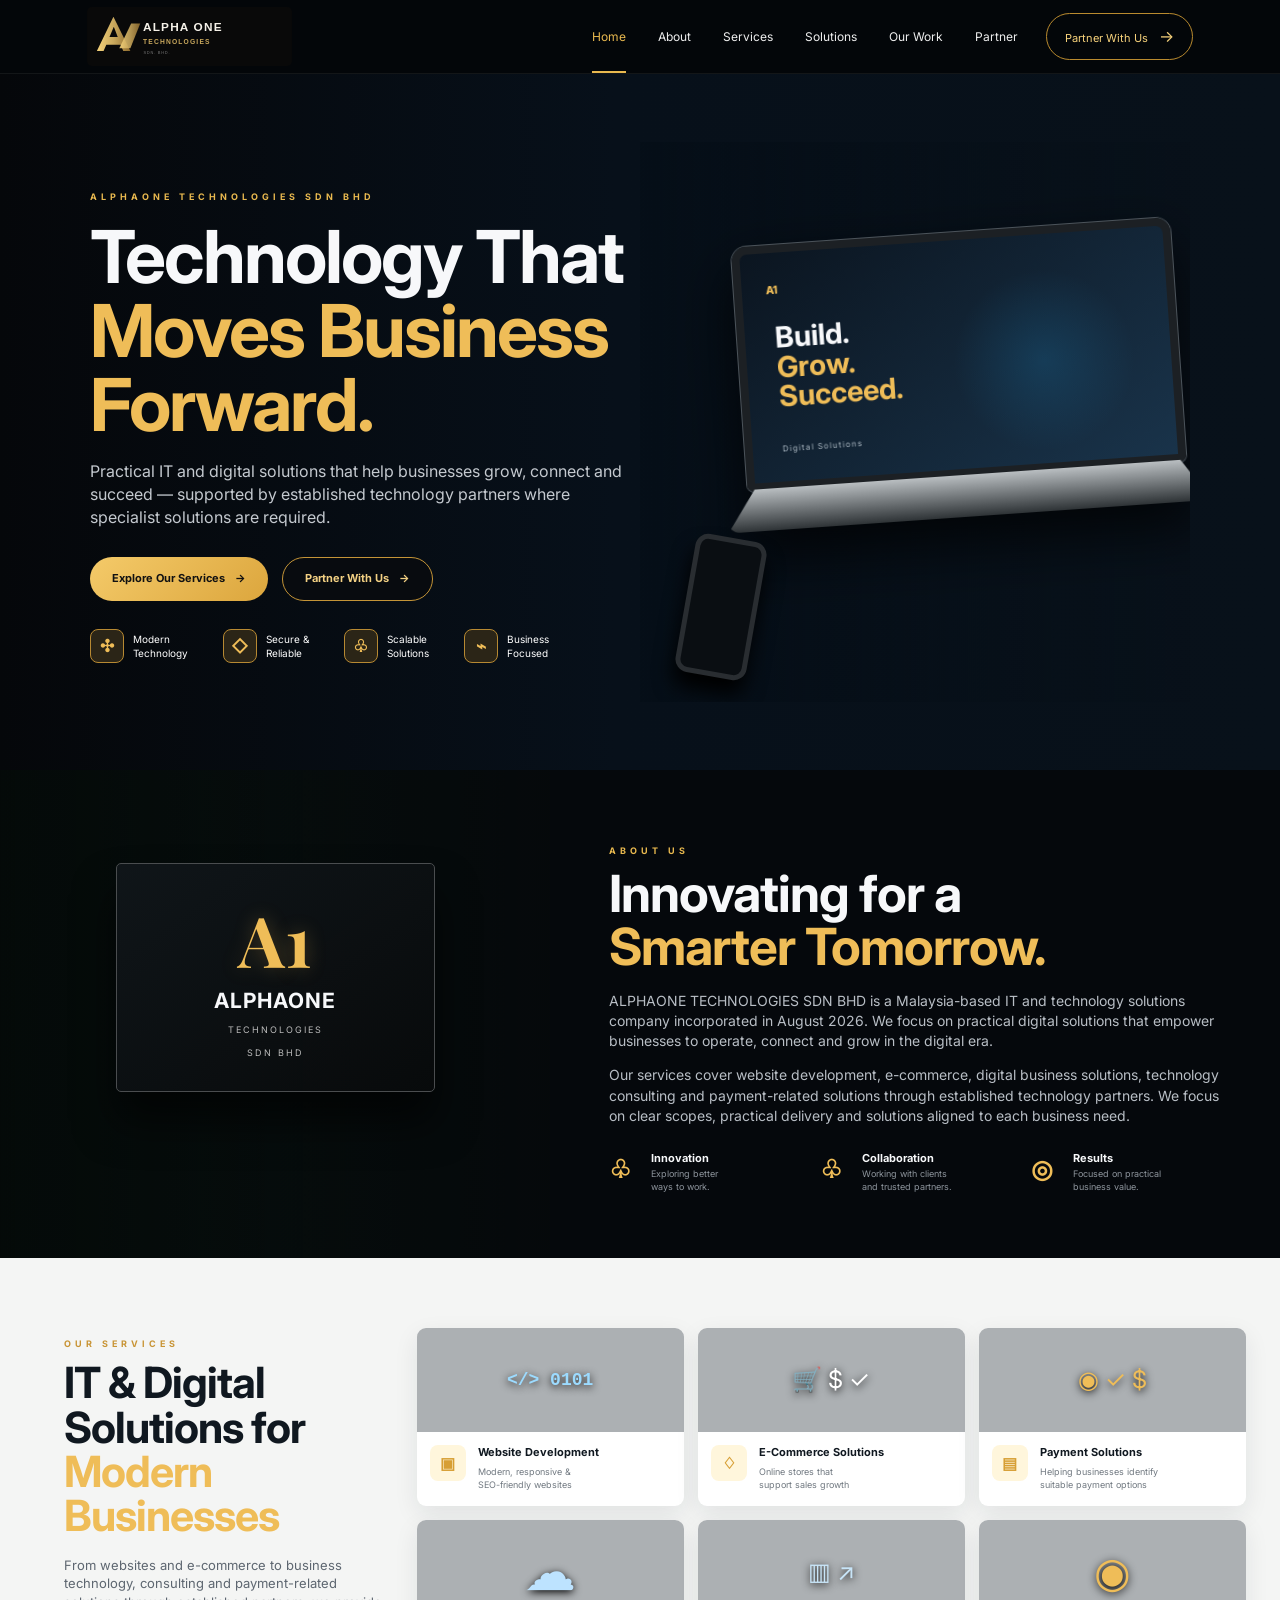
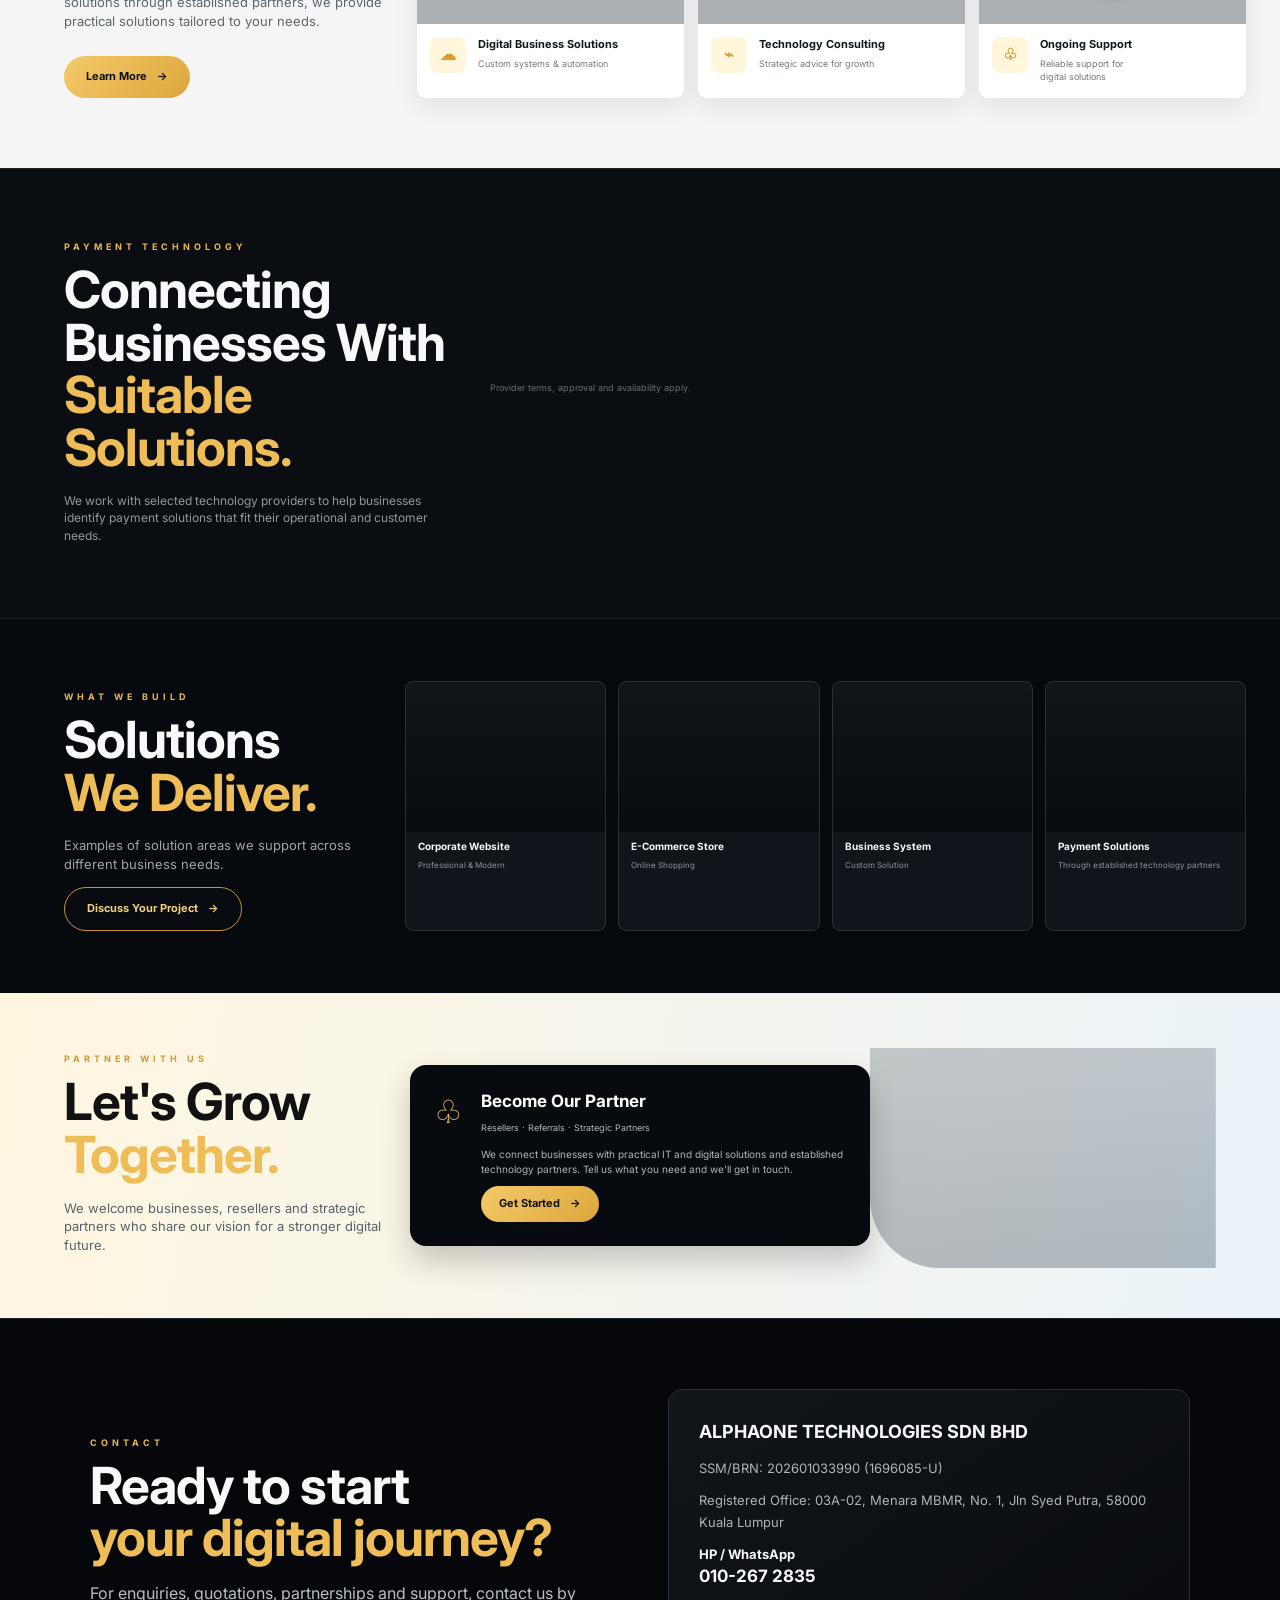
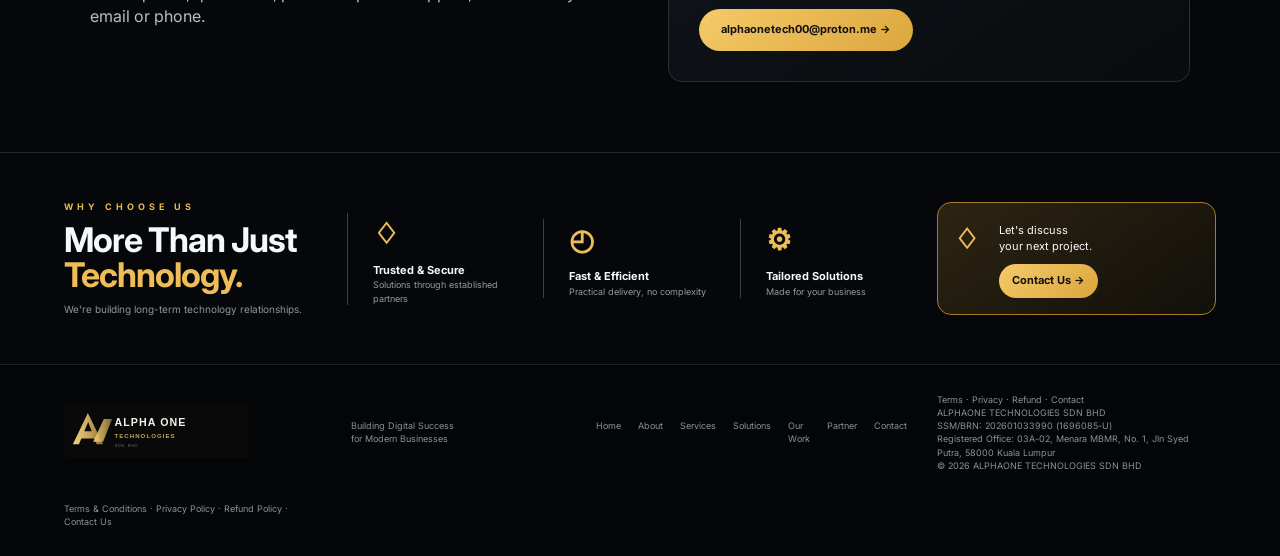
<file: index.html>
<!doctype html><html lang="en"><head><meta charset="utf-8"><meta name="viewport" content="width=device-width,initial-scale=1"><meta name="description" content="ALPHAONE TECHNOLOGIES SDN BHD — Malaysia-based IT and digital solutions company providing website development, e-commerce, technology consulting and payment-related solutions through established partners."><meta name="theme-color" content="#05070a"><meta property="og:title" content="ALPHAONE TECHNOLOGIES SDN BHD"><meta property="og:description" content="Practical IT and digital solutions for modern businesses."><meta property="og:type" content="website"><meta property="og:url" content="https://alphaonetech.github.io/"><meta property="og:image" content="logo.svg"><link rel="canonical" href="https://alphaonetech.github.io/"><title>ALPHAONE TECHNOLOGIES SDN BHD | IT &amp; Digital Solutions</title><link rel="icon" href="logo.svg" type="image/svg+xml"><link rel="preconnect" href="https://fonts.googleapis.com"><link rel="preconnect" href="https://fonts.gstatic.com" crossorigin><link href="https://fonts.googleapis.com/css2?family=Inter:wght@400;500;600;700;800&family=Playfair+Display:wght@600;700&display=swap" rel="stylesheet"><link rel="stylesheet" href="styles.css"><link rel="stylesheet" href="contact-fix.css?v=3"><link rel="stylesheet" href="mobile-fix.css?v=3"></head><body><header class="nav"><a class="brand" href="#home"><img src="logo.svg" alt="ALPHAONE TECHNOLOGIES SDN BHD" class="logo"></a><button class="menu" aria-label="Menu">☰</button><nav><a class="active" href="#home">Home</a><a href="#about">About</a><a href="#services">Services</a><a href="#partners">Solutions</a><a href="#work">Our Work</a><a href="#partner">Partner</a></nav><a class="nav-cta" href="#partner">Partner With Us <span>→</span></a></header><main><section id="home" class="hero"><div class="hero-bg"></div><div class="hero-copy"><p class="eyebrow">ALPHAONE TECHNOLOGIES SDN BHD</p><h1>Technology That<br><em>Moves Business Forward.</em></h1><p class="lead">Practical IT and digital solutions that help businesses grow, connect and succeed — supported by established technology partners where specialist solutions are required.</p><div class="actions"><a class="btn gold" href="#services">Explore Our Services <span>→</span></a><a class="btn outline" href="#partner">Partner With Us <span>→</span></a></div><div class="trust-row"><div><b>✣</b><span>Modern<br>Technology</span></div><div><b>◇</b><span>Secure &amp;<br>Reliable</span></div><div><b>♧</b><span>Scalable<br>Solutions</span></div><div><b>⌁</b><span>Business<br>Focused</span></div></div></div><div class="hero-visual"><div class="hero-photo"></div><div class="hero-overlay"></div><div class="hero-device"><div class="device-screen"><span>A1</span><strong>Build.<br><em>Grow.<br>Succeed.</em></strong><small>Digital Solutions</small></div></div><div class="hero-phone"></div></div></section><section id="about" class="about-band"><div class="about-photo"><div class="office-sign"><b>A1</b><strong>ALPHAONE</strong><span>TECHNOLOGIES<br>SDN BHD</span></div></div><div class="about-copy"><p class="eyebrow">ABOUT US</p><h2>Innovating for a<br><em>Smarter Tomorrow.</em></h2><p>ALPHAONE TECHNOLOGIES SDN BHD is a Malaysia-based IT and technology solutions company incorporated in August 2026. We focus on practical digital solutions that empower businesses to operate, connect and grow in the digital era.</p><p>Our services cover website development, e-commerce, digital business solutions, technology consulting and payment-related solutions through established technology partners. We focus on clear scopes, practical delivery and solutions aligned to each business need.</p><div class="about-points"><div><b>♧</b><strong>Innovation</strong><span>Exploring better<br>ways to work.</span></div><div><b>♧</b><strong>Collaboration</strong><span>Working with clients<br>and trusted partners.</span></div><div><b>◎</b><strong>Results</strong><span>Focused on practical<br>business value.</span></div></div></div></section><section id="services" class="services-band"><div class="service-intro"><p class="eyebrow">OUR SERVICES</p><h2>IT &amp; Digital Solutions for<br><em>Modern Businesses</em></h2><p>From websites and e-commerce to business technology, consulting and payment-related solutions through established partners, we provide practical solutions tailored to your needs.</p><a class="btn gold" href="#partner">Learn More <span>→</span></a></div><div class="service-grid"><article class="service-card"><div class="pic code"></div><div class="card-body"><b>▣</b><div><h3>Website Development</h3><p>Modern, responsive &amp;<br>SEO-friendly websites</p></div></div></article><article class="service-card"><div class="pic ecommerce"></div><div class="card-body"><b>♢</b><div><h3>E-Commerce Solutions</h3><p>Online stores that<br>support sales growth</p></div></div></article><article class="service-card"><div class="pic payment"></div><div class="card-body"><b>▤</b><div><h3>Payment Solutions</h3><p>Helping businesses identify<br>suitable payment options</p></div></div></article><article class="service-card"><div class="pic cloud"></div><div class="card-body"><b>☁</b><div><h3>Digital Business Solutions</h3><p>Custom systems &amp; automation</p></div></div></article><article class="service-card"><div class="pic consulting"></div><div class="card-body"><b>⌁</b><div><h3>Technology Consulting</h3><p>Strategic advice for growth</p></div></div></article><article class="service-card"><div class="pic support"></div><div class="card-body"><b>♧</b><div><h3>Ongoing Support</h3><p>Reliable support for<br>digital solutions</p></div></div></article></div></section><section id="partners" class="partners-band"><div class="partners-intro"><p class="eyebrow">PAYMENT TECHNOLOGY</p><h2>Connecting Businesses With<br><em>Suitable Solutions.</em></h2><p>We work with selected technology providers to help businesses identify payment solutions that fit their operational and customer needs.</p></div><div class="partner-disclaimer">Provider terms, approval and availability apply.</div></section><section id="work" class="work-band"><div class="work-intro"><p class="eyebrow">WHAT WE BUILD</p><h2>Solutions<br><em>We Deliver.</em></h2><p>Examples of solution areas we support across different business needs.</p><a class="btn outline" href="#partner">Discuss Your Project <span>→</span></a></div><div class="work-grid"><article><div class="work-img corporate"></div><strong>Corporate Website</strong><small>Professional &amp; Modern</small></article><article><div class="work-img store"></div><strong>E-Commerce Store</strong><small>Online Shopping</small></article><article><div class="work-img system"></div><strong>Business System</strong><small>Custom Solution</small></article><article><div class="work-img pay"></div><strong>Payment Solutions</strong><small>Through established technology partners</small></article></div></section><section id="partner" class="partner-band"><div><p class="eyebrow">PARTNER WITH US</p><h2>Let's Grow<br><em>Together.</em></h2><p>We welcome businesses, resellers and strategic partners who share our vision for a stronger digital future.</p></div><div class="partner-card"><div class="handshake">♧</div><div><h3>Become Our Partner</h3><span>Resellers · Referrals · Strategic Partners</span><p>We connect businesses with practical IT and digital solutions and established technology partners. Tell us what you need and we'll get in touch.</p><a class="btn gold" href="mailto:alphaonetech00@proton.me">Get Started <span>→</span></a></div></div><div class="kl-art"></div></section><section id="contact" class="contact-strip"><div><p class="eyebrow">CONTACT</p><h2>Ready to start<br><em>your digital journey?</em></h2><p>For enquiries, quotations, partnerships and support, contact us by email or phone.</p></div><div class="contact-strip-card"><strong>ALPHAONE TECHNOLOGIES SDN BHD</strong><span>SSM/BRN: 202601033990 (1696085-U)</span><span>Registered Office: 03A-02, Menara MBMR, No. 1, Jln Syed Putra, 58000 Kuala Lumpur</span><span><strong>HP / WhatsApp</strong><br><a href="tel:+60102672835">010-267 2835</a></span><a class="btn gold" href="mailto:alphaonetech00@proton.me">alphaonetech00@proton.me →</a></div></section><section class="why-band"><div class="why-title"><p class="eyebrow">WHY CHOOSE US</p><h2>More Than Just<br><em>Technology.</em></h2><p>We're building long-term technology relationships.</p></div><div class="why-item"><b>♢</b><strong>Trusted &amp; Secure</strong><span>Solutions through established partners</span></div><div class="why-item"><b>◴</b><strong>Fast &amp; Efficient</strong><span>Practical delivery, no complexity</span></div><div class="why-item"><b>⚙</b><strong>Tailored Solutions</strong><span>Made for your business</span></div><div class="why-cta"><b>♢</b><span>Let's discuss<br>your next project.</span><a class="btn gold" href="#contact">Contact Us →</a></div></section></main><footer><div class="footer-brand"><img src="logo.svg" alt="ALPHAONE TECHNOLOGIES SDN BHD"></div><div>Building Digital Success<br>for Modern Businesses</div><nav><a href="#home">Home</a><a href="#about">About</a><a href="#services">Services</a><a href="#partners">Solutions</a><a href="#work">Our Work</a><a href="#partner">Partner</a><a href="#contact">Contact</a></nav><div><a href="terms-and-conditions.html">Terms</a> · <a href="privacy-policy.html">Privacy</a> · <a href="refund-policy.html">Refund</a> · <a href="contact-us.html">Contact</a><br>ALPHAONE TECHNOLOGIES SDN BHD<br>SSM/BRN: 202601033990 (1696085-U)<br>Registered Office: 03A-02, Menara MBMR, No. 1, Jln Syed Putra, 58000 Kuala Lumpur<br>© 2026 ALPHAONE TECHNOLOGIES SDN BHD</div></footer><script src="script.js"></script></body></html>
</file>
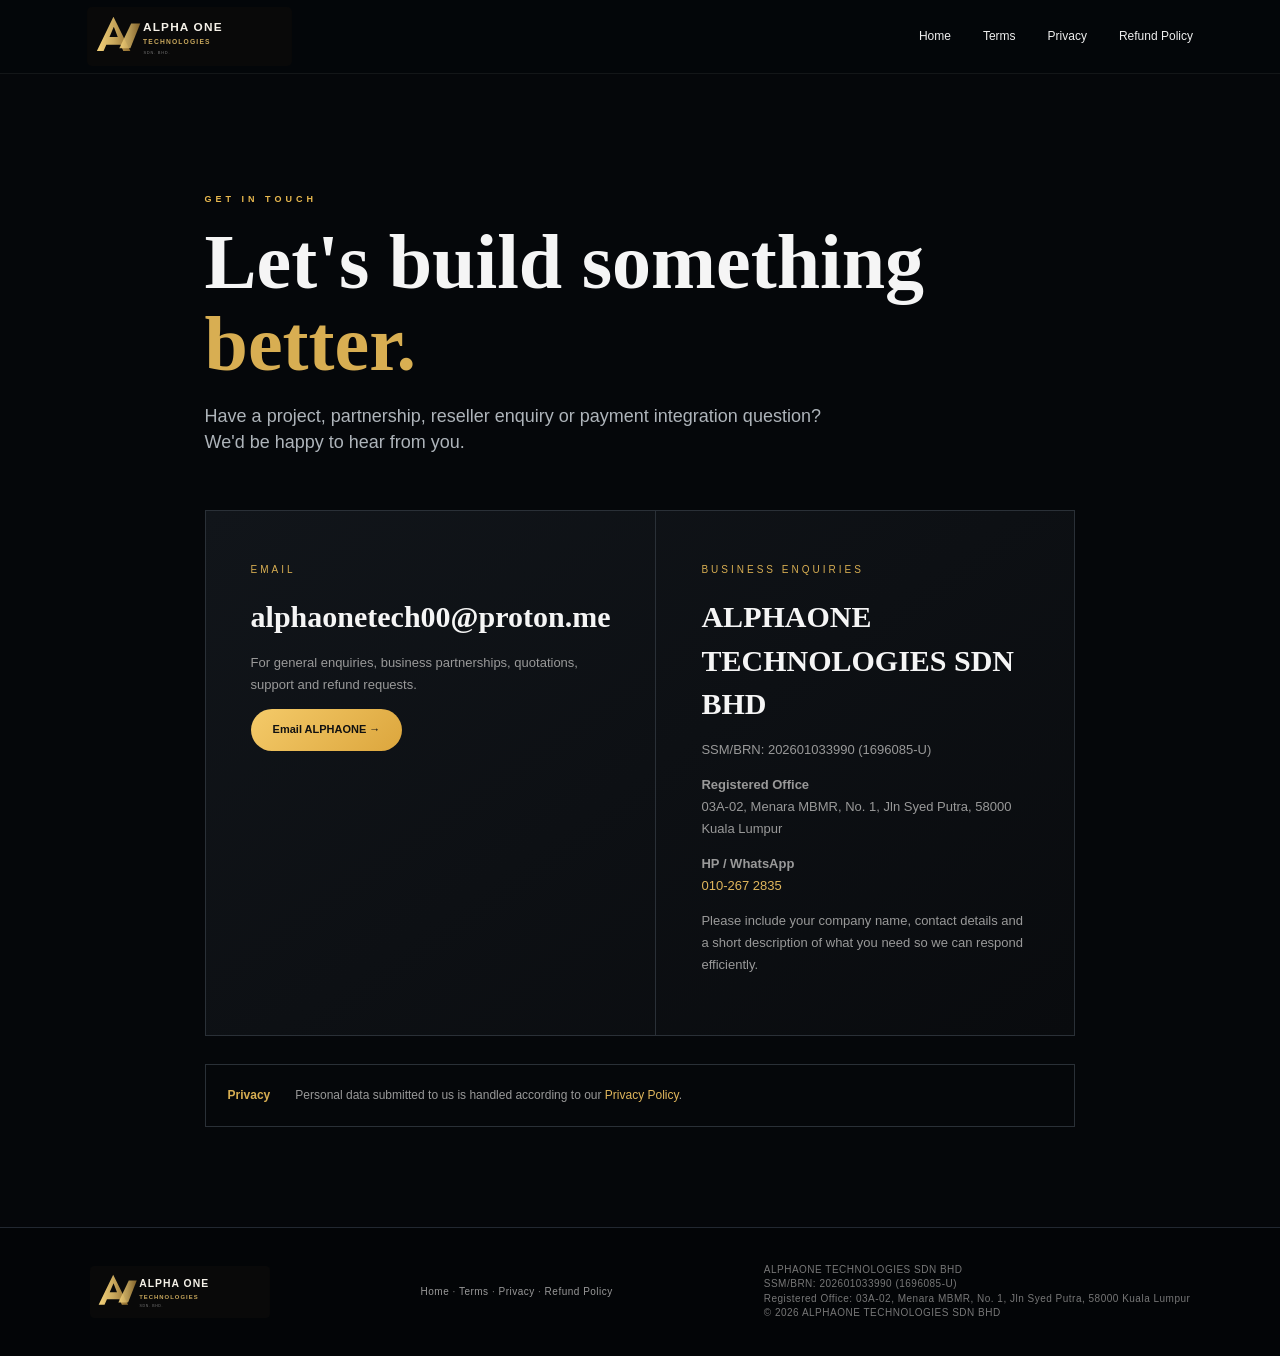
<file: contact-us.html>
<!doctype html><html lang="en"><head><meta charset="utf-8"><meta name="viewport" content="width=device-width,initial-scale=1"><title>Contact Us | ALPHAONE TECHNOLOGIES SDN BHD</title><link rel="icon" href="logo.svg" type="image/svg+xml"><link rel="stylesheet" href="styles.css"><link rel="stylesheet" href="legal.css"></head><body><header class="nav"><a class="brand" href="index.html"><img src="logo.svg" alt="ALPHAONE TECHNOLOGIES SDN BHD" class="logo"></a><nav><a href="index.html">Home</a><a href="terms-and-conditions.html">Terms</a><a href="privacy-policy.html">Privacy</a><a href="refund-policy.html">Refund Policy</a></nav></header><main class="contact-page"><p class="eyebrow">GET IN TOUCH</p><h1>Let's build something <em>better.</em></h1><p class="contact-lead">Have a project, partnership, reseller enquiry or payment integration question? We'd be happy to hear from you.</p><div class="contact-card"><div><span class="contact-label">EMAIL</span><h2>alphaonetech00@proton.me</h2><p>For general enquiries, business partnerships, quotations, support and refund requests.</p><a class="btn gold" href="mailto:alphaonetech00@proton.me">Email ALPHAONE →</a></div><div><span class="contact-label">BUSINESS ENQUIRIES</span><h2>ALPHAONE TECHNOLOGIES SDN BHD</h2><p>SSM/BRN: 202601033990 (1696085-U)</p><p><strong>Registered Office</strong><br>03A-02, Menara MBMR, No. 1, Jln Syed Putra, 58000 Kuala Lumpur</p><p><strong>HP / WhatsApp</strong><br><a href="tel:+60102672835">010-267 2835</a></p><p>Please include your company name, contact details and a short description of what you need so we can respond efficiently.</p></div></div><div class="contact-note"><strong>Privacy</strong><span>Personal data submitted to us is handled according to our <a href="privacy-policy.html">Privacy Policy</a>.</span></div></main><footer><div class="footer-brand"><img src="logo.svg" alt="ALPHAONE TECHNOLOGIES SDN BHD"></div><div><a href="index.html">Home</a> · <a href="terms-and-conditions.html">Terms</a> · <a href="privacy-policy.html">Privacy</a> · <a href="refund-policy.html">Refund Policy</a></div><div>ALPHAONE TECHNOLOGIES SDN BHD<br>SSM/BRN: 202601033990 (1696085-U)<br>Registered Office: 03A-02, Menara MBMR, No. 1, Jln Syed Putra, 58000 Kuala Lumpur<br>© 2026 ALPHAONE TECHNOLOGIES SDN BHD</div></footer></body></html>
</file>
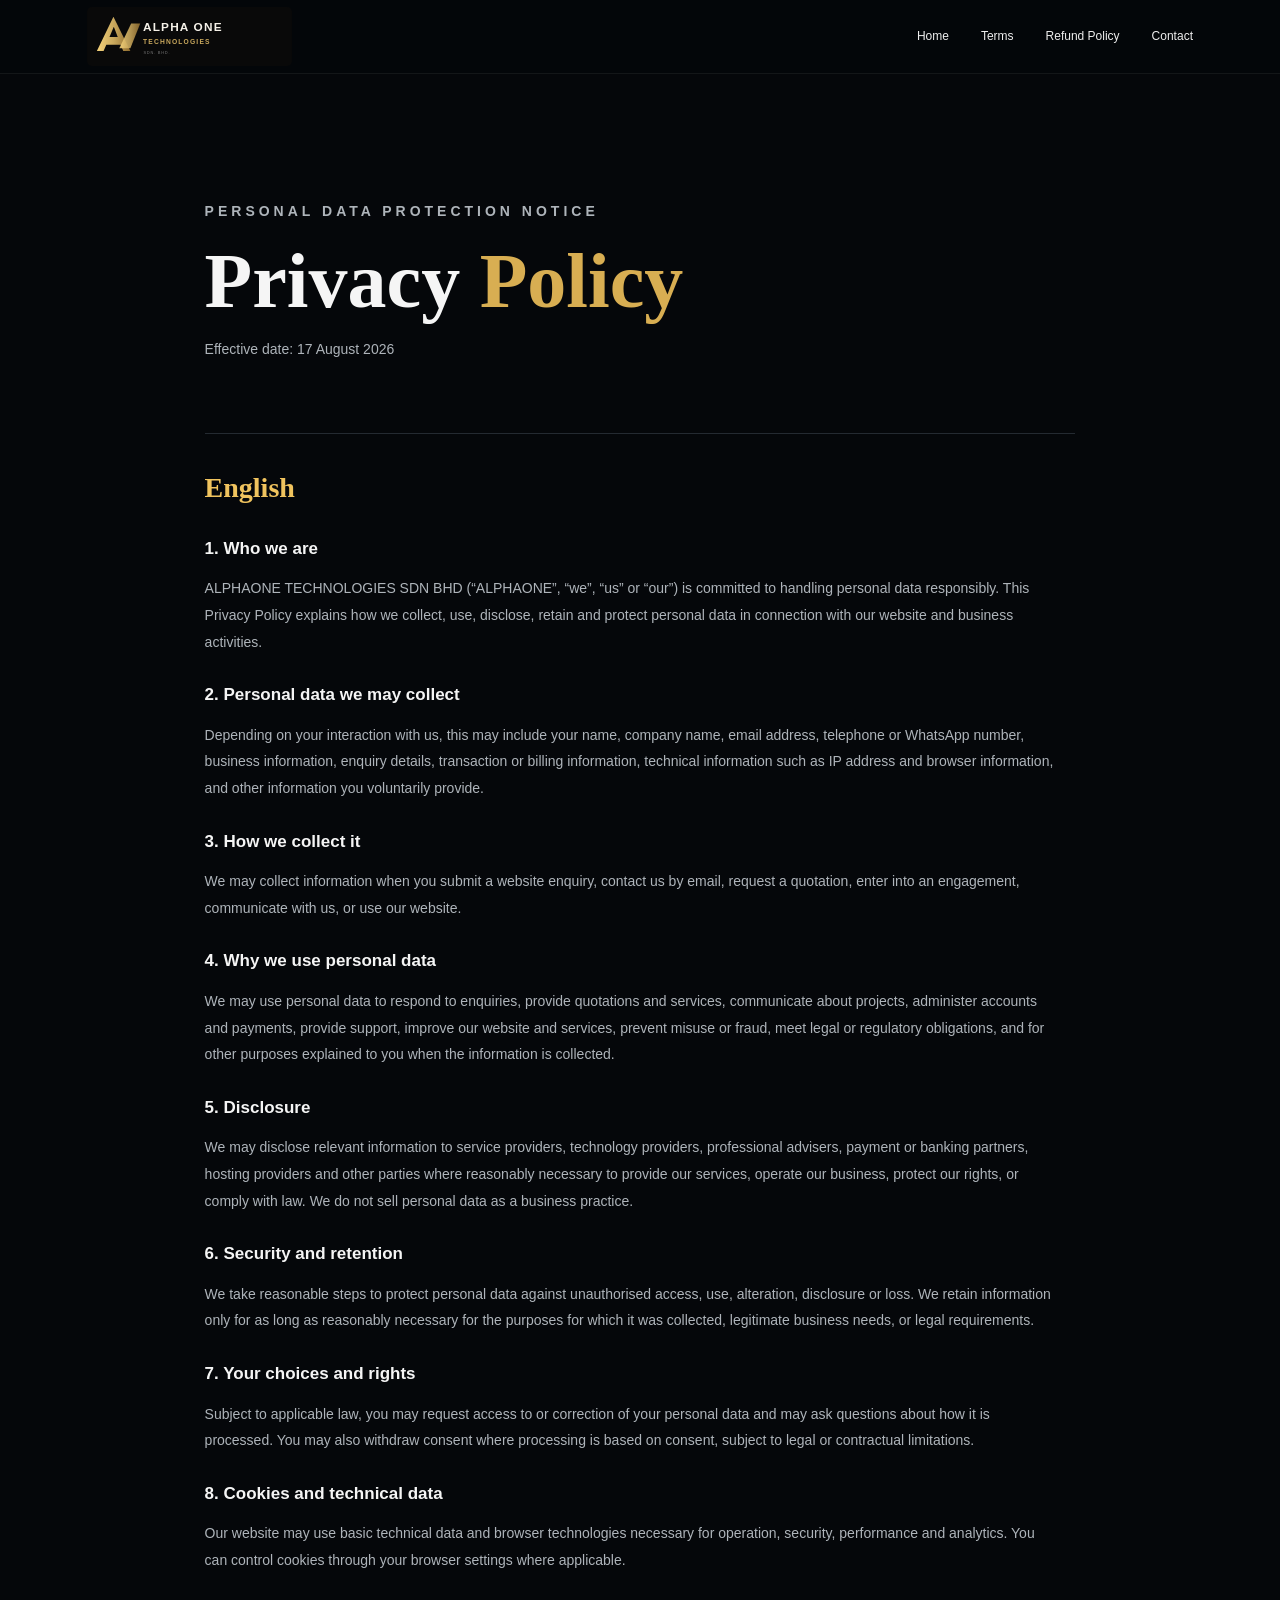
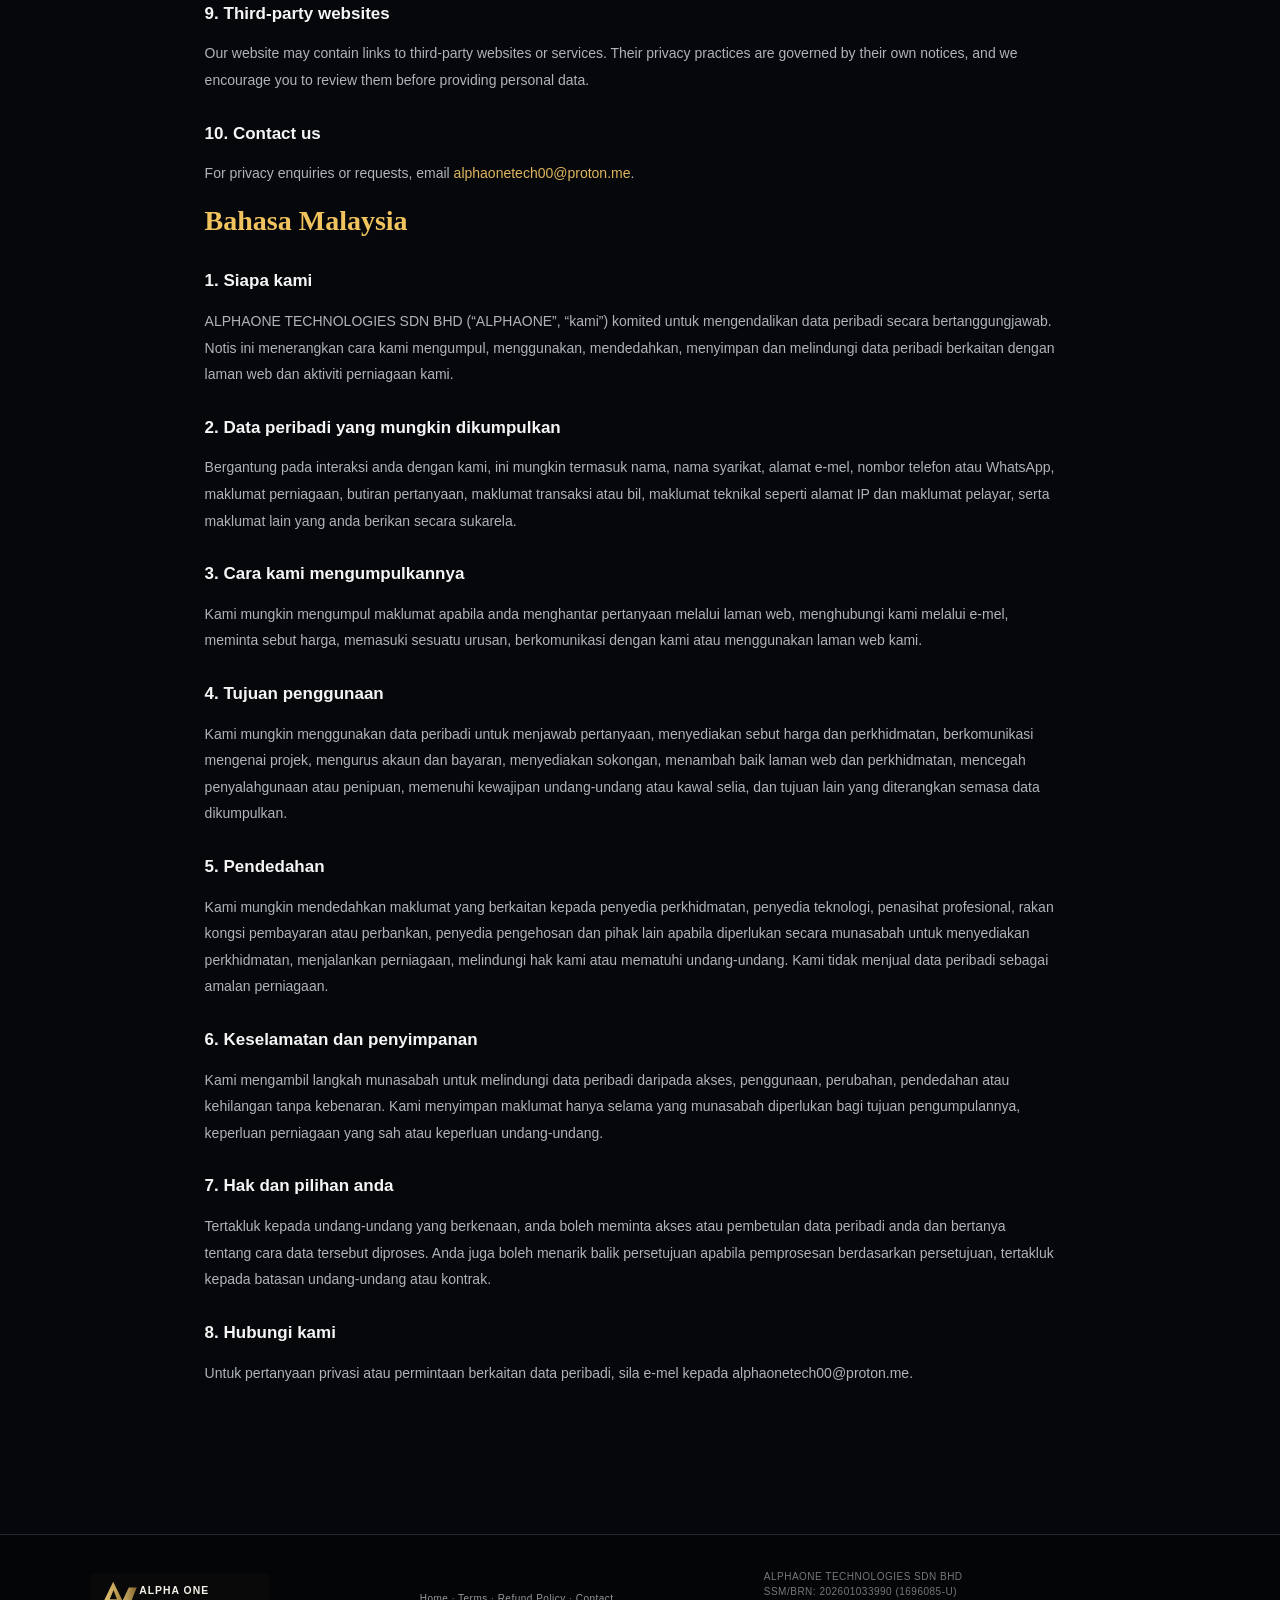
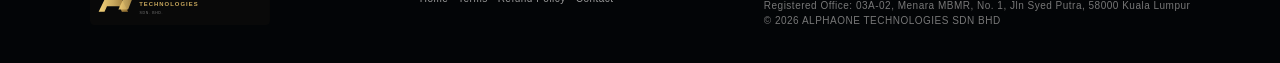
<file: privacy-policy.html>
<!doctype html><html lang="en"><head><meta charset="utf-8"><meta name="viewport" content="width=device-width,initial-scale=1"><title>Privacy Policy | ALPHAONE TECHNOLOGIES SDN BHD</title><link rel="icon" href="logo.svg" type="image/svg+xml"><link rel="stylesheet" href="styles.css"><link rel="stylesheet" href="legal.css"></head><body><header class="nav"><a class="brand" href="index.html"><img src="logo.svg" alt="ALPHAONE TECHNOLOGIES SDN BHD" class="logo"></a><nav><a href="index.html">Home</a><a href="terms-and-conditions.html">Terms</a><a href="refund-policy.html">Refund Policy</a><a href="contact-us.html">Contact</a></nav></header><main class="legal"><p class="eyebrow">PERSONAL DATA PROTECTION NOTICE</p><h1>Privacy <em>Policy</em></h1><p class="updated">Effective date: 17 August 2026</p><section><h2>English</h2><h3>1. Who we are</h3><p>ALPHAONE TECHNOLOGIES SDN BHD (“ALPHAONE”, “we”, “us” or “our”) is committed to handling personal data responsibly. This Privacy Policy explains how we collect, use, disclose, retain and protect personal data in connection with our website and business activities.</p><h3>2. Personal data we may collect</h3><p>Depending on your interaction with us, this may include your name, company name, email address, telephone or WhatsApp number, business information, enquiry details, transaction or billing information, technical information such as IP address and browser information, and other information you voluntarily provide.</p><h3>3. How we collect it</h3><p>We may collect information when you submit a website enquiry, contact us by email, request a quotation, enter into an engagement, communicate with us, or use our website.</p><h3>4. Why we use personal data</h3><p>We may use personal data to respond to enquiries, provide quotations and services, communicate about projects, administer accounts and payments, provide support, improve our website and services, prevent misuse or fraud, meet legal or regulatory obligations, and for other purposes explained to you when the information is collected.</p><h3>5. Disclosure</h3><p>We may disclose relevant information to service providers, technology providers, professional advisers, payment or banking partners, hosting providers and other parties where reasonably necessary to provide our services, operate our business, protect our rights, or comply with law. We do not sell personal data as a business practice.</p><h3>6. Security and retention</h3><p>We take reasonable steps to protect personal data against unauthorised access, use, alteration, disclosure or loss. We retain information only for as long as reasonably necessary for the purposes for which it was collected, legitimate business needs, or legal requirements.</p><h3>7. Your choices and rights</h3><p>Subject to applicable law, you may request access to or correction of your personal data and may ask questions about how it is processed. You may also withdraw consent where processing is based on consent, subject to legal or contractual limitations.</p><h3>8. Cookies and technical data</h3><p>Our website may use basic technical data and browser technologies necessary for operation, security, performance and analytics. You can control cookies through your browser settings where applicable.</p><h3>9. Third-party websites</h3><p>Our website may contain links to third-party websites or services. Their privacy practices are governed by their own notices, and we encourage you to review them before providing personal data.</p><h3>10. Contact us</h3><p>For privacy enquiries or requests, email <a href="mailto:alphaonetech00@proton.me">alphaonetech00@proton.me</a>.</p><h2>Bahasa Malaysia</h2><h3>1. Siapa kami</h3><p>ALPHAONE TECHNOLOGIES SDN BHD (“ALPHAONE”, “kami”) komited untuk mengendalikan data peribadi secara bertanggungjawab. Notis ini menerangkan cara kami mengumpul, menggunakan, mendedahkan, menyimpan dan melindungi data peribadi berkaitan dengan laman web dan aktiviti perniagaan kami.</p><h3>2. Data peribadi yang mungkin dikumpulkan</h3><p>Bergantung pada interaksi anda dengan kami, ini mungkin termasuk nama, nama syarikat, alamat e-mel, nombor telefon atau WhatsApp, maklumat perniagaan, butiran pertanyaan, maklumat transaksi atau bil, maklumat teknikal seperti alamat IP dan maklumat pelayar, serta maklumat lain yang anda berikan secara sukarela.</p><h3>3. Cara kami mengumpulkannya</h3><p>Kami mungkin mengumpul maklumat apabila anda menghantar pertanyaan melalui laman web, menghubungi kami melalui e-mel, meminta sebut harga, memasuki sesuatu urusan, berkomunikasi dengan kami atau menggunakan laman web kami.</p><h3>4. Tujuan penggunaan</h3><p>Kami mungkin menggunakan data peribadi untuk menjawab pertanyaan, menyediakan sebut harga dan perkhidmatan, berkomunikasi mengenai projek, mengurus akaun dan bayaran, menyediakan sokongan, menambah baik laman web dan perkhidmatan, mencegah penyalahgunaan atau penipuan, memenuhi kewajipan undang-undang atau kawal selia, dan tujuan lain yang diterangkan semasa data dikumpulkan.</p><h3>5. Pendedahan</h3><p>Kami mungkin mendedahkan maklumat yang berkaitan kepada penyedia perkhidmatan, penyedia teknologi, penasihat profesional, rakan kongsi pembayaran atau perbankan, penyedia pengehosan dan pihak lain apabila diperlukan secara munasabah untuk menyediakan perkhidmatan, menjalankan perniagaan, melindungi hak kami atau mematuhi undang-undang. Kami tidak menjual data peribadi sebagai amalan perniagaan.</p><h3>6. Keselamatan dan penyimpanan</h3><p>Kami mengambil langkah munasabah untuk melindungi data peribadi daripada akses, penggunaan, perubahan, pendedahan atau kehilangan tanpa kebenaran. Kami menyimpan maklumat hanya selama yang munasabah diperlukan bagi tujuan pengumpulannya, keperluan perniagaan yang sah atau keperluan undang-undang.</p><h3>7. Hak dan pilihan anda</h3><p>Tertakluk kepada undang-undang yang berkenaan, anda boleh meminta akses atau pembetulan data peribadi anda dan bertanya tentang cara data tersebut diproses. Anda juga boleh menarik balik persetujuan apabila pemprosesan berdasarkan persetujuan, tertakluk kepada batasan undang-undang atau kontrak.</p><h3>8. Hubungi kami</h3><p>Untuk pertanyaan privasi atau permintaan berkaitan data peribadi, sila e-mel kepada alphaonetech00@proton.me.</p></section></main><footer><div class="footer-brand"><img src="logo.svg" alt="ALPHAONE TECHNOLOGIES SDN BHD"></div><div><a href="index.html">Home</a> · <a href="terms-and-conditions.html">Terms</a> · <a href="refund-policy.html">Refund Policy</a> · <a href="contact-us.html">Contact</a></div><div>ALPHAONE TECHNOLOGIES SDN BHD<br>SSM/BRN: 202601033990 (1696085-U)<br>Registered Office: 03A-02, Menara MBMR, No. 1, Jln Syed Putra, 58000 Kuala Lumpur<br>© 2026 ALPHAONE TECHNOLOGIES SDN BHD</div></footer></body></html>
</file>
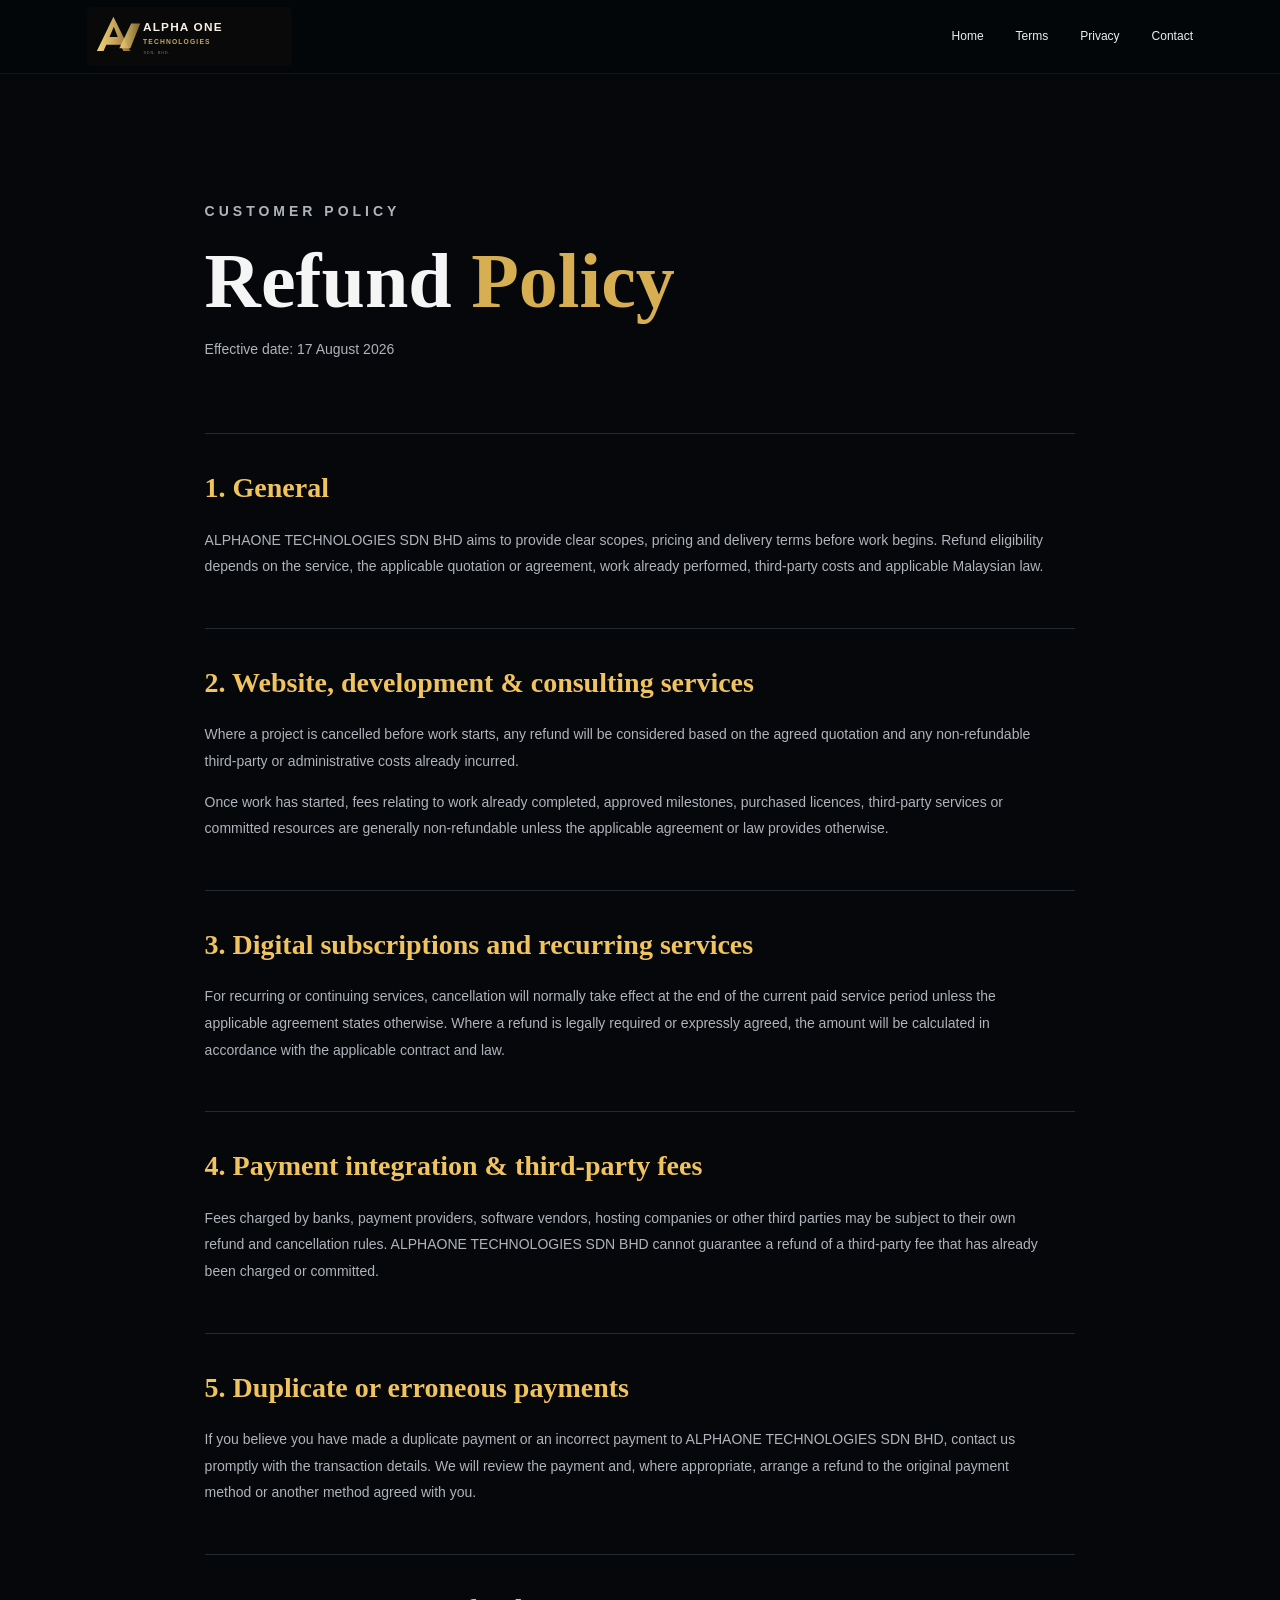
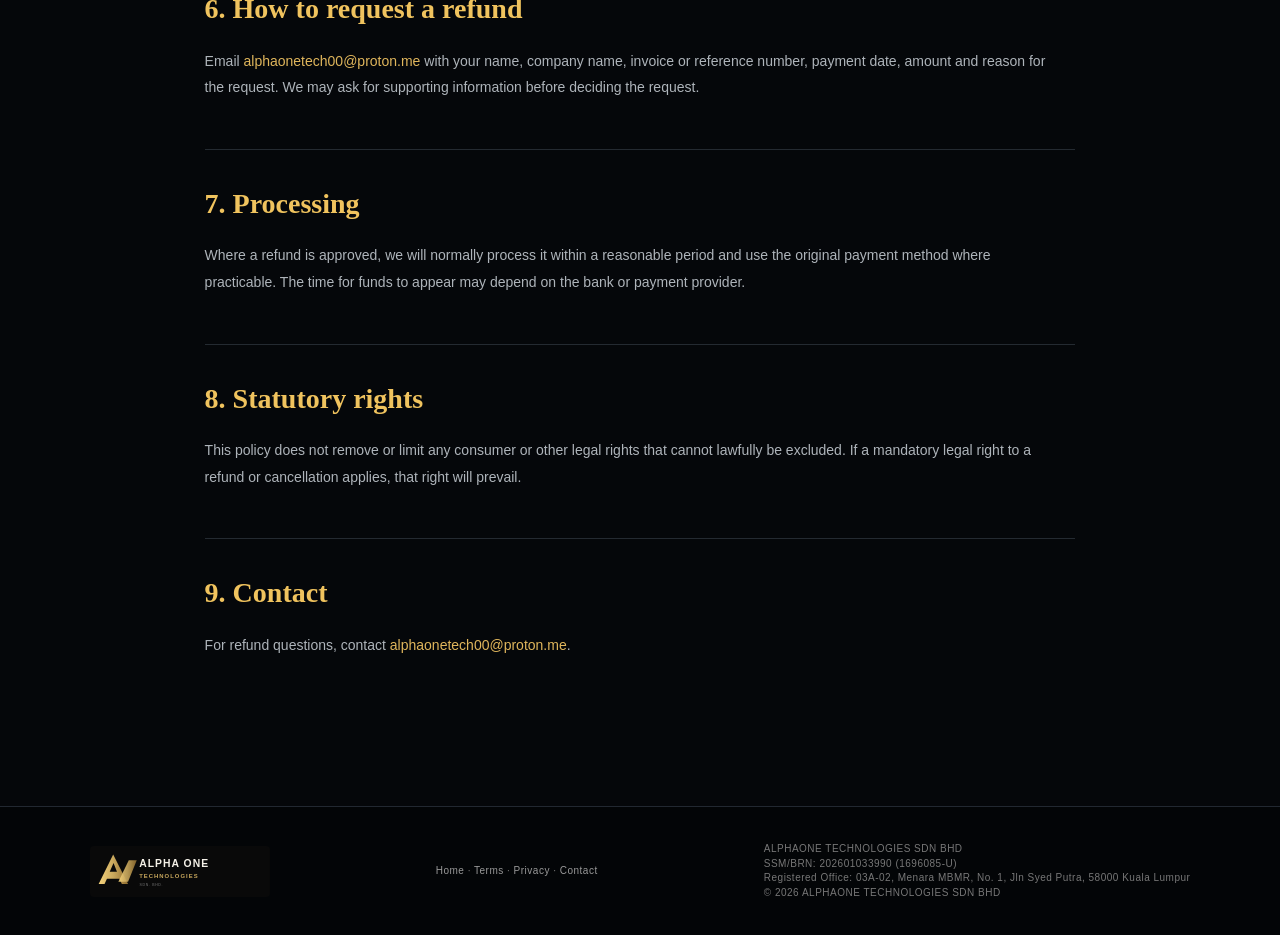
<file: refund-policy.html>
<!doctype html><html lang="en"><head><meta charset="utf-8"><meta name="viewport" content="width=device-width,initial-scale=1"><title>Refund Policy | ALPHAONE TECHNOLOGIES SDN BHD</title><link rel="icon" href="logo.svg" type="image/svg+xml"><link rel="stylesheet" href="styles.css"><link rel="stylesheet" href="legal.css"></head><body><header class="nav"><a class="brand" href="index.html"><img src="logo.svg" alt="ALPHAONE TECHNOLOGIES SDN BHD" class="logo"></a><nav><a href="index.html">Home</a><a href="terms-and-conditions.html">Terms</a><a href="privacy-policy.html">Privacy</a><a href="contact-us.html">Contact</a></nav></header><main class="legal"><p class="eyebrow">CUSTOMER POLICY</p><h1>Refund <em>Policy</em></h1><p class="updated">Effective date: 17 August 2026</p><section><h2>1. General</h2><p>ALPHAONE TECHNOLOGIES SDN BHD aims to provide clear scopes, pricing and delivery terms before work begins. Refund eligibility depends on the service, the applicable quotation or agreement, work already performed, third-party costs and applicable Malaysian law.</p></section><section><h2>2. Website, development &amp; consulting services</h2><p>Where a project is cancelled before work starts, any refund will be considered based on the agreed quotation and any non-refundable third-party or administrative costs already incurred.</p><p>Once work has started, fees relating to work already completed, approved milestones, purchased licences, third-party services or committed resources are generally non-refundable unless the applicable agreement or law provides otherwise.</p></section><section><h2>3. Digital subscriptions and recurring services</h2><p>For recurring or continuing services, cancellation will normally take effect at the end of the current paid service period unless the applicable agreement states otherwise. Where a refund is legally required or expressly agreed, the amount will be calculated in accordance with the applicable contract and law.</p></section><section><h2>4. Payment integration &amp; third-party fees</h2><p>Fees charged by banks, payment providers, software vendors, hosting companies or other third parties may be subject to their own refund and cancellation rules. ALPHAONE TECHNOLOGIES SDN BHD cannot guarantee a refund of a third-party fee that has already been charged or committed.</p></section><section><h2>5. Duplicate or erroneous payments</h2><p>If you believe you have made a duplicate payment or an incorrect payment to ALPHAONE TECHNOLOGIES SDN BHD, contact us promptly with the transaction details. We will review the payment and, where appropriate, arrange a refund to the original payment method or another method agreed with you.</p></section><section><h2>6. How to request a refund</h2><p>Email <a href="mailto:alphaonetech00@proton.me">alphaonetech00@proton.me</a> with your name, company name, invoice or reference number, payment date, amount and reason for the request. We may ask for supporting information before deciding the request.</p></section><section><h2>7. Processing</h2><p>Where a refund is approved, we will normally process it within a reasonable period and use the original payment method where practicable. The time for funds to appear may depend on the bank or payment provider.</p></section><section><h2>8. Statutory rights</h2><p>This policy does not remove or limit any consumer or other legal rights that cannot lawfully be excluded. If a mandatory legal right to a refund or cancellation applies, that right will prevail.</p></section><section><h2>9. Contact</h2><p>For refund questions, contact <a href="mailto:alphaonetech00@proton.me">alphaonetech00@proton.me</a>.</p></section></main><footer><div class="footer-brand"><img src="logo.svg" alt="ALPHAONE TECHNOLOGIES SDN BHD"></div><div><a href="index.html">Home</a> · <a href="terms-and-conditions.html">Terms</a> · <a href="privacy-policy.html">Privacy</a> · <a href="contact-us.html">Contact</a></div><div>ALPHAONE TECHNOLOGIES SDN BHD<br>SSM/BRN: 202601033990 (1696085-U)<br>Registered Office: 03A-02, Menara MBMR, No. 1, Jln Syed Putra, 58000 Kuala Lumpur<br>© 2026 ALPHAONE TECHNOLOGIES SDN BHD</div></footer></body></html>
</file>
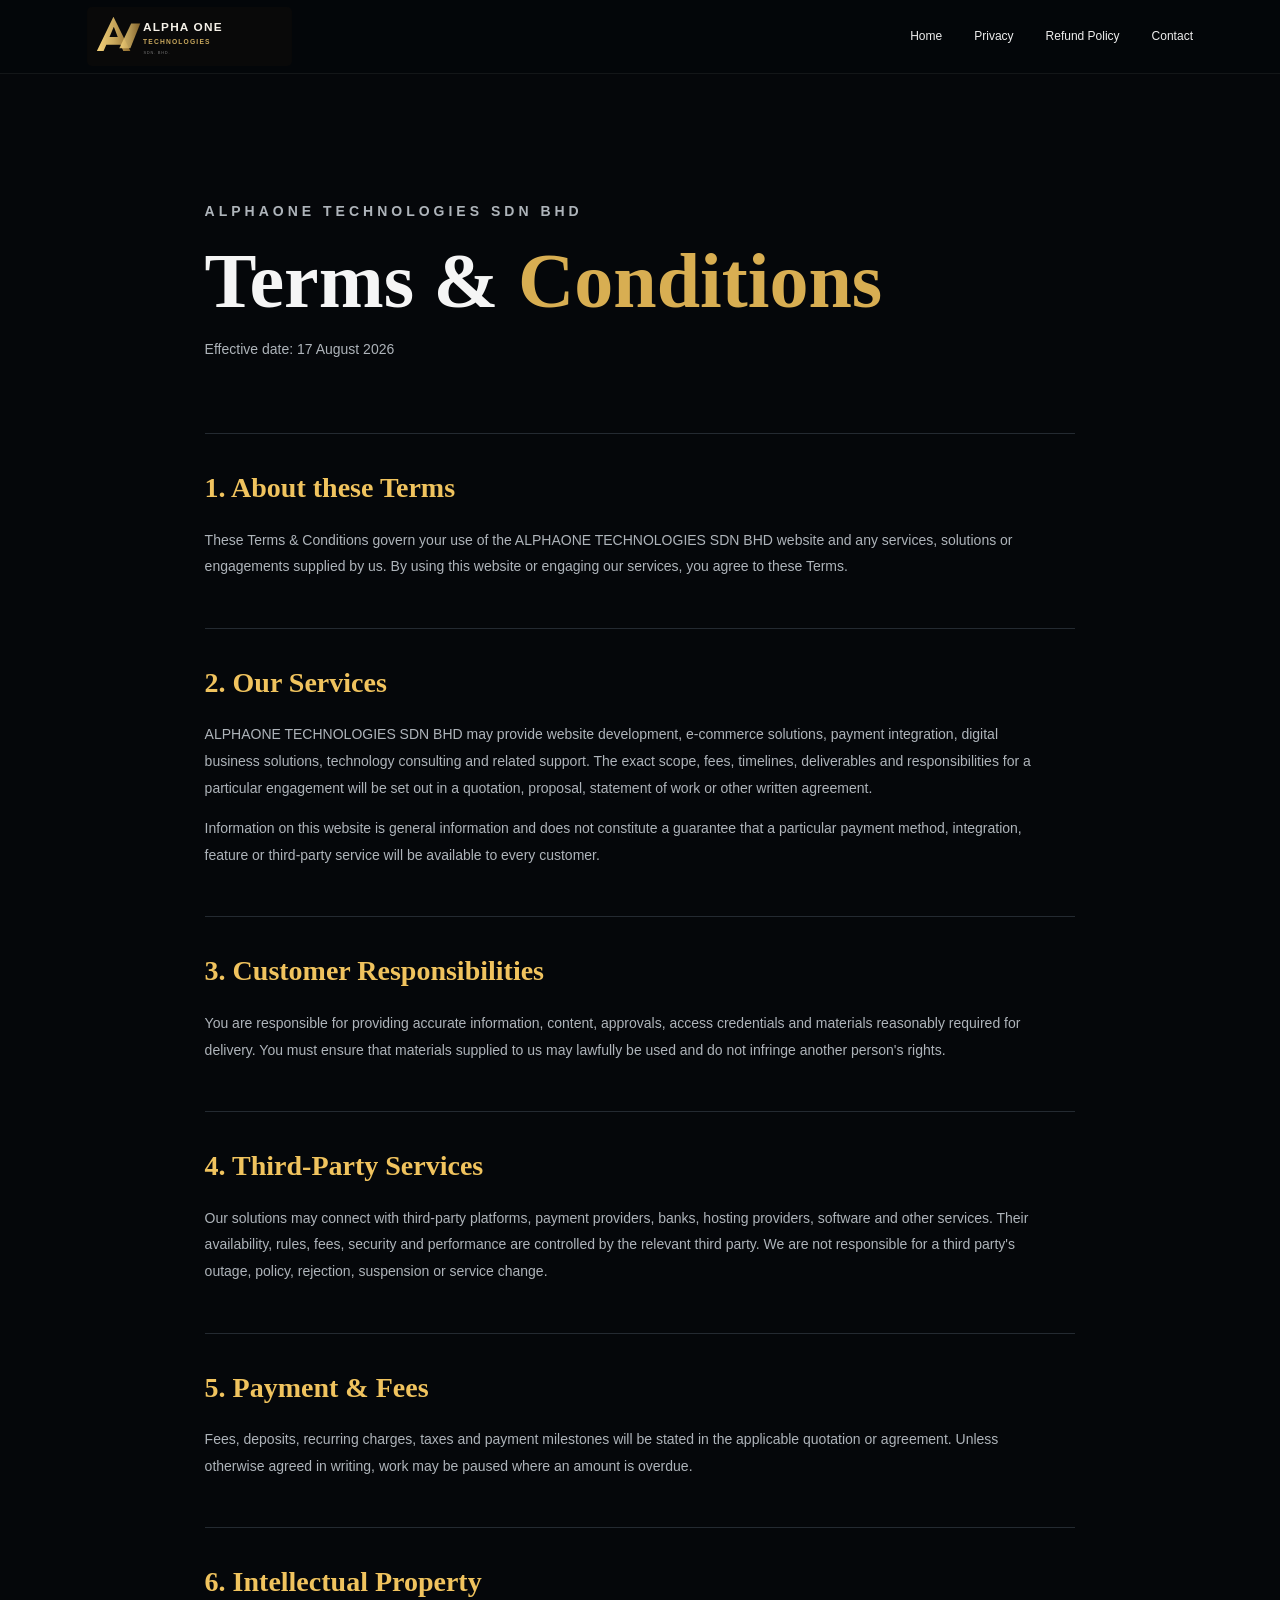
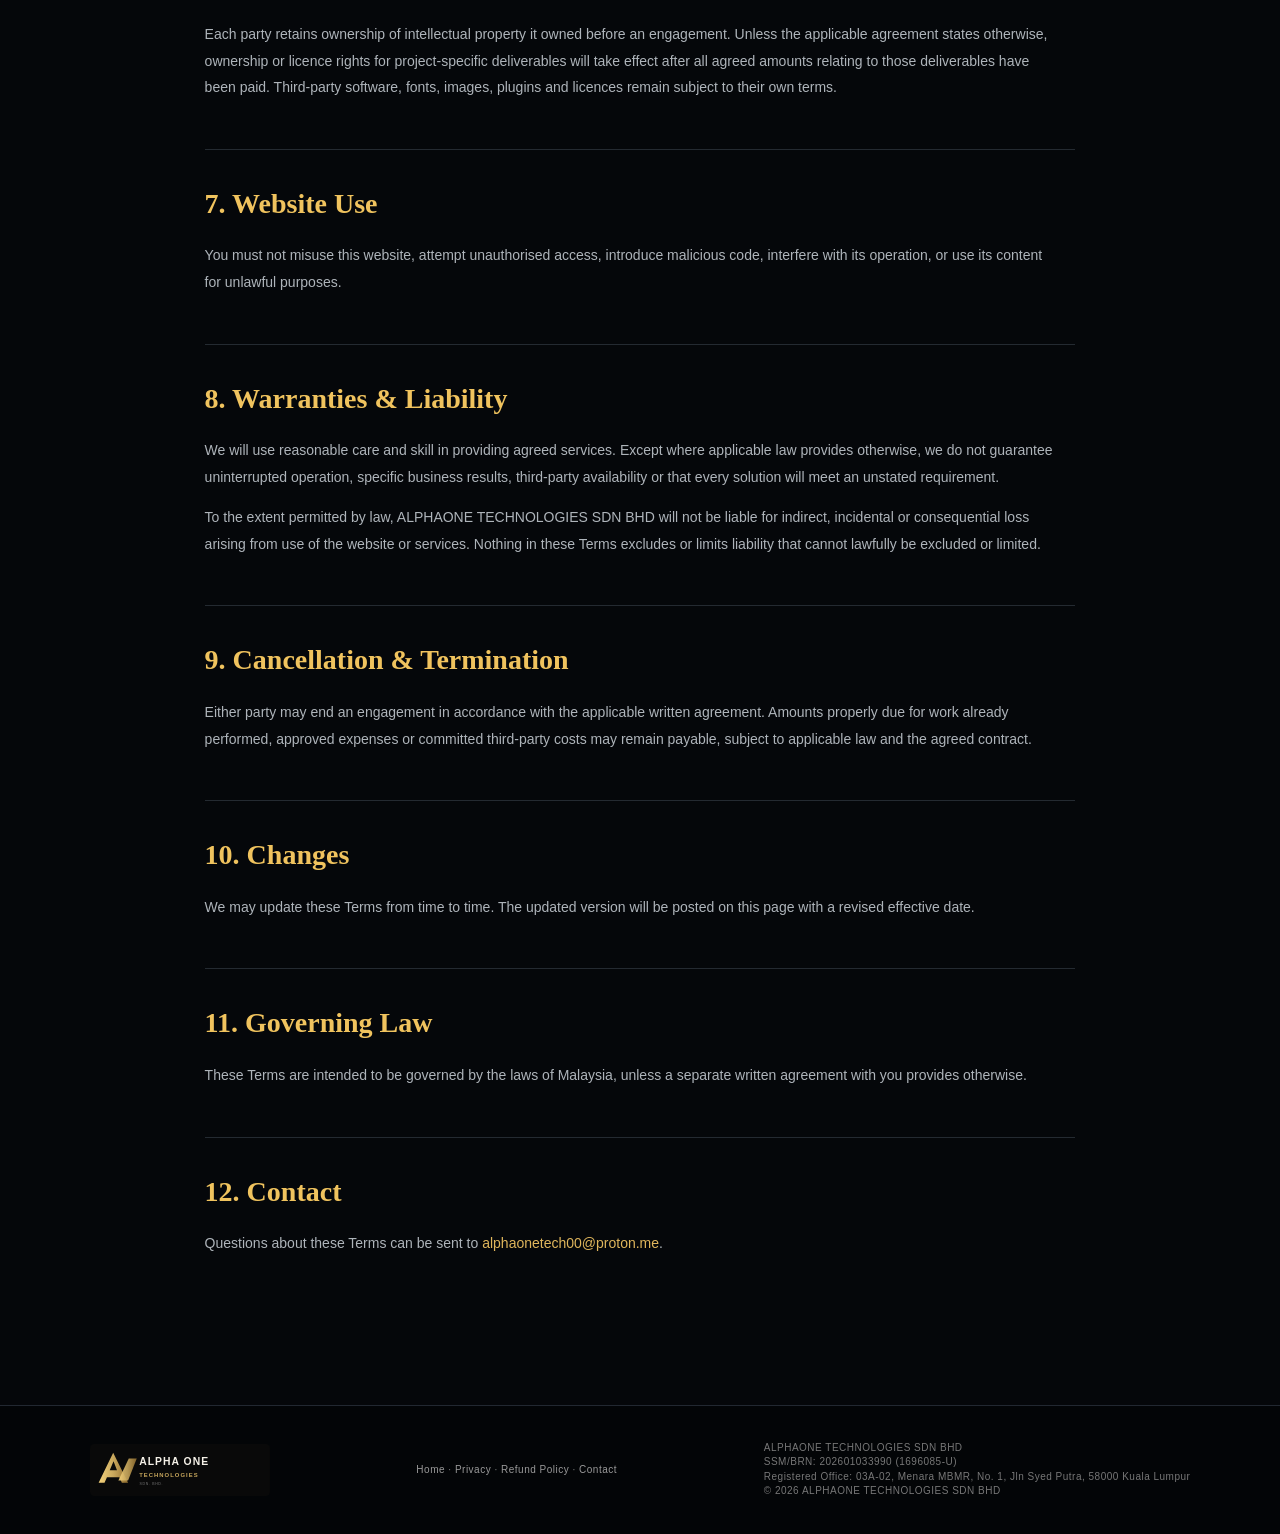
<file: terms-and-conditions.html>
<!doctype html><html lang="en"><head><meta charset="utf-8"><meta name="viewport" content="width=device-width,initial-scale=1"><title>Terms & Conditions | ALPHAONE TECHNOLOGIES SDN BHD</title><link rel="icon" href="logo.svg" type="image/svg+xml"><link rel="stylesheet" href="styles.css"><link rel="stylesheet" href="legal.css"></head><body><header class="nav"><a class="brand" href="index.html"><img src="logo.svg" alt="ALPHAONE TECHNOLOGIES SDN BHD" class="logo"></a><nav><a href="index.html">Home</a><a href="privacy-policy.html">Privacy</a><a href="refund-policy.html">Refund Policy</a><a href="contact-us.html">Contact</a></nav></header><main class="legal"><p class="eyebrow">ALPHAONE TECHNOLOGIES SDN BHD</p><h1>Terms &amp; <em>Conditions</em></h1><p class="updated">Effective date: 17 August 2026</p><section><h2>1. About these Terms</h2><p>These Terms &amp; Conditions govern your use of the ALPHAONE TECHNOLOGIES SDN BHD website and any services, solutions or engagements supplied by us. By using this website or engaging our services, you agree to these Terms.</p></section><section><h2>2. Our Services</h2><p>ALPHAONE TECHNOLOGIES SDN BHD may provide website development, e-commerce solutions, payment integration, digital business solutions, technology consulting and related support. The exact scope, fees, timelines, deliverables and responsibilities for a particular engagement will be set out in a quotation, proposal, statement of work or other written agreement.</p><p>Information on this website is general information and does not constitute a guarantee that a particular payment method, integration, feature or third-party service will be available to every customer.</p></section><section><h2>3. Customer Responsibilities</h2><p>You are responsible for providing accurate information, content, approvals, access credentials and materials reasonably required for delivery. You must ensure that materials supplied to us may lawfully be used and do not infringe another person's rights.</p></section><section><h2>4. Third-Party Services</h2><p>Our solutions may connect with third-party platforms, payment providers, banks, hosting providers, software and other services. Their availability, rules, fees, security and performance are controlled by the relevant third party. We are not responsible for a third party's outage, policy, rejection, suspension or service change.</p></section><section><h2>5. Payment &amp; Fees</h2><p>Fees, deposits, recurring charges, taxes and payment milestones will be stated in the applicable quotation or agreement. Unless otherwise agreed in writing, work may be paused where an amount is overdue.</p></section><section><h2>6. Intellectual Property</h2><p>Each party retains ownership of intellectual property it owned before an engagement. Unless the applicable agreement states otherwise, ownership or licence rights for project-specific deliverables will take effect after all agreed amounts relating to those deliverables have been paid. Third-party software, fonts, images, plugins and licences remain subject to their own terms.</p></section><section><h2>7. Website Use</h2><p>You must not misuse this website, attempt unauthorised access, introduce malicious code, interfere with its operation, or use its content for unlawful purposes.</p></section><section><h2>8. Warranties &amp; Liability</h2><p>We will use reasonable care and skill in providing agreed services. Except where applicable law provides otherwise, we do not guarantee uninterrupted operation, specific business results, third-party availability or that every solution will meet an unstated requirement.</p><p>To the extent permitted by law, ALPHAONE TECHNOLOGIES SDN BHD will not be liable for indirect, incidental or consequential loss arising from use of the website or services. Nothing in these Terms excludes or limits liability that cannot lawfully be excluded or limited.</p></section><section><h2>9. Cancellation &amp; Termination</h2><p>Either party may end an engagement in accordance with the applicable written agreement. Amounts properly due for work already performed, approved expenses or committed third-party costs may remain payable, subject to applicable law and the agreed contract.</p></section><section><h2>10. Changes</h2><p>We may update these Terms from time to time. The updated version will be posted on this page with a revised effective date.</p></section><section><h2>11. Governing Law</h2><p>These Terms are intended to be governed by the laws of Malaysia, unless a separate written agreement with you provides otherwise.</p></section><section><h2>12. Contact</h2><p>Questions about these Terms can be sent to <a href="mailto:alphaonetech00@proton.me">alphaonetech00@proton.me</a>.</p></section></main><footer><div class="footer-brand"><img src="logo.svg" alt="ALPHAONE TECHNOLOGIES SDN BHD"></div><div><a href="index.html">Home</a> · <a href="privacy-policy.html">Privacy</a> · <a href="refund-policy.html">Refund Policy</a> · <a href="contact-us.html">Contact</a></div><div>ALPHAONE TECHNOLOGIES SDN BHD<br>SSM/BRN: 202601033990 (1696085-U)<br>Registered Office: 03A-02, Menara MBMR, No. 1, Jln Syed Putra, 58000 Kuala Lumpur<br>© 2026 ALPHAONE TECHNOLOGIES SDN BHD</div></footer></body></html>
</file>
<file: styles.css>
*{box-sizing:border-box}html{scroll-behavior:smooth}body{margin:0;background:#05070a;color:#f7f8fa;font-family:Inter,Arial,sans-serif;line-height:1.45}a{text-decoration:none;color:inherit}.nav{height:74px;padding:0 6.8%;display:flex;align-items:center;gap:28px;position:sticky;top:0;z-index:50;background:rgba(4,7,10,.96);backdrop-filter:blur(16px);border-bottom:1px solid #ffffff10}.brand{display:block;margin-right:auto}.logo{width:205px;height:auto;display:block}.nav nav{display:flex;gap:32px;align-items:center;font-size:12px;color:#eee}.nav nav a{position:relative;padding:28px 0}.nav nav a.active,.nav nav a:hover{color:#e9b94f}.nav nav a.active:after{content:"";position:absolute;bottom:0;left:0;right:0;height:2px;background:#e9b94f}.nav-cta{border:1px solid #b98a2e;border-radius:30px;padding:11px 18px;color:#f7d27b;font-size:11px}.nav-cta span{font-size:16px;margin-left:8px}.menu{display:none;background:none;border:0;color:#fff;font-size:24px}.eyebrow{font-size:9px;letter-spacing:4px;color:#e9b94f;font-weight:700}.hero{min-height:625px;position:relative;overflow:hidden;padding:68px 7%;display:grid;grid-template-columns:1fr 1fr;align-items:center;background:#06090d}.hero-bg{position:absolute;inset:0;background:linear-gradient(90deg,#05070a 0%,#07101a 48%,#08111a 100%)}.hero-copy{position:relative;z-index:3;max-width:680px}.hero h1{font-size:clamp(48px,5.7vw,78px);line-height:1.02;letter-spacing:-2px;margin:17px 0}.hero h1 em,.about-copy h2 em,.services-band h2 em,.work-intro h2 em,.partner-band h2 em,.why-title h2 em,.partners-band h2 em{color:#efbd58;font-style:normal}.lead{font-size:16px;color:#c4c9cf;max-width:580px}.actions{display:flex;gap:14px;margin:28px 0}.btn{display:inline-flex;align-items:center;gap:10px;padding:13px 22px;border-radius:28px;font-size:11px;font-weight:700}.btn.gold{background:linear-gradient(135deg,#f4ca69,#dca63d);color:#111}.btn.outline{border:1px solid #c49437;color:#f2d083;background:#080b0f}.trust-row{display:flex;gap:35px;margin-top:28px}.trust-row div{display:flex;align-items:center;gap:9px;font-size:10px;color:#fff}.trust-row b{width:34px;height:34px;border-radius:8px;border:1px solid #b78932;background:#2b2517;color:#efbd58;display:grid;place-items:center;font-size:17px}.hero-visual{height:560px;position:relative;z-index:1;overflow:hidden}.hero-photo{position:absolute;inset:-20px -35px;background-image:linear-gradient(90deg,#07101bd9 0%,#07111a44 55%,#06101818),url('https://images.unsplash.com/photo-1496181133206-80ce9b88a853?auto=format&fit=crop&w=1200&q=85');background-size:cover;background-position:center;filter:saturate(.82) contrast(1.04);border-radius:2px}.hero-overlay{position:absolute;inset:0;background:radial-gradient(circle at 70% 42%,#3e8dbb42,transparent 28%),linear-gradient(90deg,#06101988,transparent 55%)}.hero-device{position:absolute;width:440px;height:285px;right:10px;top:90px;transform:rotate(-4deg);filter:drop-shadow(0 25px 28px #000b)}.device-screen{height:245px;border:8px solid #1c2024;border-radius:15px 15px 7px 7px;background:radial-gradient(circle at 70% 55%,#1b73a544,transparent 28%),linear-gradient(145deg,#0b1520,#19334a);padding:24px;position:relative;box-shadow:0 0 0 1px #4b535a}.device-screen span{color:#efbd58;font-weight:800;font-size:11px}.device-screen strong{position:absolute;left:30px;top:70px;font-size:29px;line-height:1.02}.device-screen strong em{color:#efbd58;font-style:normal}.device-screen small{position:absolute;left:30px;bottom:26px;color:#aebbc5;font-size:8px;letter-spacing:1px}.hero-device:after{content:"";position:absolute;bottom:0;left:-22px;width:485px;height:42px;background:linear-gradient(#b9bec1,#2e3336);clip-path:polygon(6% 0,94% 0,100% 100%,0 100%);border-radius:0 0 12px 12px}.hero-phone{position:absolute;bottom:25px;left:45px;width:72px;height:140px;background:#0a0e12;border:5px solid #292d31;border-radius:13px;transform:rotate(10deg);box-shadow:0 15px 20px #000}.about-band{display:grid;grid-template-columns:43% 57%;min-height:385px}.about-photo{background-image:linear-gradient(90deg,#06100ddd,#06100d33),url('https://images.unsplash.com/photo-1497366754035-f200968a6e72?auto=format&fit=crop&w=1200&q=85');background-size:cover;background-position:center;position:relative;overflow:hidden}.about-photo:after{content:"";position:absolute;inset:0;background:linear-gradient(90deg,#0005,transparent 55%)}.office-sign{position:absolute;z-index:2;left:21%;top:19%;width:58%;padding:28px;text-align:center;background:linear-gradient(145deg,#11161aeb,#080a0be8);border:1px solid #4a4d4f;border-radius:5px;box-shadow:0 30px 40px #0009}.office-sign b{display:block;font:700 70px 'Playfair Display';color:#efbd58;text-shadow:0 0 20px #efbd5844}.office-sign strong{display:block;font-size:21px;letter-spacing:1px}.office-sign span{font-size:9px;letter-spacing:2px;color:#bbb}.about-copy{padding:65px 8%;background:#05080c}.about-copy h2,.services-band h2,.work-intro h2,.partner-band h2,.why-title h2,.partners-band h2{font-size:clamp(38px,4vw,55px);line-height:1.03;margin:10px 0 18px;letter-spacing:-1px}.about-copy>p:not(.eyebrow){color:#b8bec5;max-width:650px;font-size:14px}.about-points{display:grid;grid-template-columns:repeat(3,1fr);gap:20px;margin-top:25px}.about-points div{display:grid;grid-template-columns:34px 1fr;column-gap:8px}.about-points b{grid-row:span 2;color:#efbd58;font-size:25px}.about-points strong{font-size:11px}.about-points span{font-size:9px;color:#8e959d}.services-band{background:#f4f5f4;color:#101820;padding:70px 5%;display:grid;grid-template-columns:28% 72%;gap:30px}.services-band .eyebrow{color:#c89435}.services-band h2{font-size:43px}.services-band>div>p:not(.eyebrow){color:#5d6670;font-size:13px;max-width:320px;margin-bottom:25px}.service-grid{display:grid;grid-template-columns:repeat(3,1fr);gap:14px}.service-card{background:#fff;border-radius:9px;overflow:hidden;box-shadow:0 8px 24px #15202d16}.pic{height:104px;position:relative;background-size:cover;background-position:center}.pic:after{position:absolute;inset:0;display:grid;place-items:center;background:#07131d55;color:#fff;text-shadow:0 2px 8px #000;font-size:24px}.pic.code{background-image:url('https://images.unsplash.com/photo-1555066931-4365d14bab8c?auto=format&fit=crop&w=700&q=80')}.pic.code:after{content:"</>  0101";font:700 18px monospace;color:#9cdbff}.pic.ecommerce{background-image:url('https://images.unsplash.com/photo-1556742049-0cfed4f6a45d?auto=format&fit=crop&w=700&q=80')}.pic.ecommerce:after{content:"🛒  $  ✓"}.pic.payment{background-image:url('https://images.unsplash.com/photo-1556740749-887f6717d7e4?auto=format&fit=crop&w=700&q=80')}.pic.payment:after{content:"◉  ✓  $";color:#efbd58}.pic.cloud{background-image:url('https://images.unsplash.com/photo-1451187580459-43490279c0fa?auto=format&fit=crop&w=700&q=80')}.pic.cloud:after{content:"☁";color:#bde3ff;font-size:52px}.pic.consulting{background-image:url('https://images.unsplash.com/photo-1556761175-b413da4baf72?auto=format&fit=crop&w=700&q=80')}.pic.consulting:after{content:"▥  ↗";color:#c8e5f8}.pic.support{background-image:url('https://images.unsplash.com/photo-1553877522-43269d4ea984?auto=format&fit=crop&w=700&q=80')}.pic.support:after{content:"◉";color:#efbd58;font-size:42px}.card-body{display:flex;gap:12px;padding:13px}.card-body>b{width:36px;height:36px;flex:0 0 36px;border-radius:8px;background:#fff6dc;color:#d79f35;display:grid;place-items:center}.card-body h3{font-size:11px;margin:0 0 4px}.card-body p{font-size:9px;color:#717981;margin:0}.partners-band{padding:62px 5%;display:grid;grid-template-columns:34% 1fr;gap:34px;align-items:center;background:#0a0d11;border-top:1px solid #1d242a;border-bottom:1px solid #1d242a}.partners-band .eyebrow{color:#e9b94f}.partners-band .partners-intro>p:not(.eyebrow){color:#8f98a1;font-size:12px;max-width:390px}.partner-list{display:grid;grid-template-columns:repeat(3,1fr);gap:14px}.partner-logo{height:105px;border:1px solid #303840;border-radius:12px;background:#fff;display:flex;align-items:center;justify-content:center;padding:18px;transition:.2s}.partner-logo:hover{border-color:#e9b94f;transform:translateY(-2px)}.partner-logo img{max-width:90%;max-height:62px;width:auto;height:auto;object-fit:contain}.partner-logo:first-child img{max-width:78%}.partner-logo:nth-child(2) img{max-width:82%}.partner-logo:nth-child(3) img{max-width:58px;max-height:58px}.partner-disclaimer{grid-column:2;color:#666f77;font-size:9px;margin-top:-12px}.work-band{padding:62px 5%;display:grid;grid-template-columns:27% 73%;gap:30px;background:#06090d}.work-intro p:not(.eyebrow){color:#9ca5ad;font-size:13px}.work-grid{display:grid;grid-template-columns:repeat(4,1fr);gap:12px}.work-grid article{background:#10151b;border:1px solid #2a3035;border-radius:8px;overflow:hidden;padding-bottom:12px}.work-img{height:150px;background-size:cover;background-position:center;position:relative}.work-img:after{content:"";position:absolute;inset:0;background:linear-gradient(180deg,#0000,#0007)}.work-img.corporate{background-image:url('https://images.unsplash.com/photo-1486406146926-c627a92ad1ab?auto=format&fit=crop&w=700&q=80')}.work-img.store{background-image:url('https://images.unsplash.com/photo-1441986300917-64674bd600d8?auto=format&fit=crop&w=700&q=80')}.work-img.system{background-image:url('https://images.unsplash.com/photo-1498050108023-c5249f4df085?auto=format&fit=crop&w=700&q=80')}.work-img.pay{background-image:url('https://images.unsplash.com/photo-1556742044-3c52d6e88c62?auto=format&fit=crop&w=700&q=80')}.work-grid strong,.work-grid small{display:block;margin:7px 12px 0}.work-grid strong{font-size:10px}.work-grid small{font-size:8px;color:#8e979e}.partner-band{min-height:260px;padding:50px 5%;display:grid;grid-template-columns:30% 40% 30%;align-items:center;background:linear-gradient(100deg,#fff6df,#eaf3fa);color:#111}.partner-band .eyebrow{color:#d09a38}.partner-band>div>p:not(.eyebrow){color:#59616a;font-size:13px;max-width:390px}.partner-card{background:#070a0e;color:#fff;border-radius:16px;padding:24px;display:flex;gap:18px;align-items:flex-start;box-shadow:0 15px 30px #0003}.handshake{font-size:32px;color:#efbd58}.partner-card h3{margin:0;font-size:17px}.partner-card>div>span{font-size:9px;color:#aeb6bf}.partner-card p{font-size:10px!important;color:#aeb6bf!important}.partner-card .btn{padding:10px 18px}.kl-art{height:220px;align-self:end;background-image:linear-gradient(#08152533,#08152544),url('https://images.unsplash.com/photo-1508964942454-1a56651d54ac?auto=format&fit=crop&w=900&q=85');background-size:cover;background-position:center;border-radius:0 0 0 70px}.why-band{padding:38px 5%;display:grid;grid-template-columns:1.2fr repeat(3,.8fr) 1.3fr;gap:25px;align-items:center;background:#05070a;border-top:1px solid #1d242a}.why-title h2{font-size:34px;margin:6px 0}.why-title p:last-child{font-size:10px;color:#8e969d}.why-item{border-left:1px solid #394047;padding-left:25px;display:flex;flex-direction:column}.why-item b{font-size:29px;color:#efbd58}.why-item strong{font-size:11px;margin-top:8px}.why-item span{font-size:9px;color:#929aa2}.why-cta{border:1px solid #a87b28;background:linear-gradient(145deg,#2d2412,#12100b);border-radius:14px;padding:16px;display:grid;grid-template-columns:40px 1fr;gap:5px;align-items:center}.why-cta>b{font-size:28px;color:#efbd58}.why-cta>span{font-size:11px}.why-cta .btn{grid-column:2;padding:9px 13px;width:max-content}.footer-brand img{width:185px}footer{padding:28px 5%;display:grid;grid-template-columns:1.2fr 1fr 1.2fr 1.3fr;gap:30px;align-items:center;background:#030507;color:#8b9298;font-size:9px;border-top:1px solid #1b2126}footer nav{display:flex;gap:17px}footer a:hover{color:#efbd58}@media(max-width:900px){.nav{padding:0 5%}.nav nav,.nav-cta{display:none}.menu{display:block}.hero{grid-template-columns:1fr;padding:60px 6%}.hero-visual{height:350px}.hero-device{transform:scale(.72) rotate(-4deg);transform-origin:top right;right:-20px}.trust-row{gap:15px;flex-wrap:wrap}.about-band,.services-band,.partners-band,.work-band,.partner-band,.why-band{grid-template-columns:1fr}.about-copy{padding:55px 7%}.service-grid{grid-template-columns:repeat(2,1fr)}.partner-list{grid-template-columns:repeat(3,1fr)}.partner-disclaimer{grid-column:1}.work-grid{grid-template-columns:repeat(2,1fr)}.kl-art{display:none}.why-item{border-left:0;border-top:1px solid #394047;padding:18px 0}.why-cta{margin-top:10px}footer{grid-template-columns:1fr 1fr}.logo{width:175px}}@media(max-width:520px){.hero h1{font-size:45px}.hero-visual{height:290px}.hero-photo{inset:0}.hero-device{transform:scale(.55) rotate(-4deg);right:-70px}.about-points{grid-template-columns:1fr}.service-grid,.partner-list,.work-grid{grid-template-columns:1fr}.services-band,.partners-band,.work-band,.partner-band,.why-band{padding:50px 6%}.trust-row div{font-size:9px}.actions{flex-wrap:wrap}footer{grid-template-columns:1fr}.footer-brand img{width:165px}}
</file>
<file: contact-fix.css>
.contact-strip{display:grid;grid-template-columns:minmax(0,1fr) minmax(0,1fr);gap:55px;align-items:center;padding:70px 7%;background:#05070a;border-top:1px solid #1d242a}.contact-strip h2{font-size:clamp(38px,4vw,55px);line-height:1.03;margin:10px 0 18px;letter-spacing:-1px}.contact-strip h2 em{color:#efbd58;font-style:normal}.contact-strip>div>p:not(.eyebrow){color:#b8bec5;font-size:16px;max-width:580px}.contact-strip-card{display:flex;flex-direction:column;gap:10px;min-width:0;padding:30px;border:1px solid #2a3037;border-radius:14px;background:linear-gradient(145deg,#11151a,#090b0e)}.contact-strip-card>strong{font-size:18px;line-height:1.3;margin-bottom:3px}.contact-strip-card>span{display:block;color:#aeb4ba;font-size:13px;line-height:1.7}.contact-strip-card>span strong{font-size:13px;color:#f7f8fa}.contact-strip-card a[href^="tel:"]{color:#f7f8fa;font-size:17px;font-weight:700;display:inline-block;margin-top:-3px}.contact-strip-card .btn{align-self:flex-start;margin-top:8px;white-space:nowrap}.contact-strip-card a:hover{color:#efbd58}@media(max-width:900px){.contact-strip{grid-template-columns:1fr;gap:28px;padding:55px 6%}.contact-strip-card{padding:26px}.contact-strip-card>strong{font-size:17px}.contact-strip-card>span{font-size:13px}.contact-strip-card a[href^="tel:"]{font-size:18px}.contact-strip-card .btn{width:100%;justify-content:center;margin-top:10px}}@media(max-width:520px){.contact-strip{padding:50px 6%}.contact-strip h2{font-size:42px}.contact-strip>div>p:not(.eyebrow){font-size:15px}.contact-strip-card{gap:8px;padding:22px}.contact-strip-card>strong{font-size:16px}.contact-strip-card>span{font-size:12px;line-height:1.65}.contact-strip-card a[href^="tel:"]{font-size:17px}.contact-strip-card .btn{font-size:11px;padding:13px 18px}}
</file>
<file: mobile-fix.css>
/* Mobile layout fixes */
html,body{width:100%;max-width:100%;overflow-x:hidden}

@media (max-width:900px){
  .contact-strip{
    display:grid!important;
    grid-template-columns:1fr!important;
    gap:30px!important;
    padding:55px 6%!important;
    width:100%!important;
    min-width:0!important;
  }
  .contact-strip>div{min-width:0!important;width:100%!important}
  .contact-strip h2{font-size:clamp(38px,10vw,56px)!important;line-height:1.05!important;word-break:normal!important;margin:10px 0 18px!important}
  .contact-strip p:not(.eyebrow){font-size:16px!important;line-height:1.65!important;max-width:100%!important}
  .contact-strip-card{
    display:flex!important;
    flex-direction:column!important;
    gap:12px!important;
    width:100%!important;
    min-width:0!important;
    padding:24px!important;
    box-sizing:border-box!important;
  }
  .contact-strip-card>strong:first-child{display:block!important;font-size:18px!important;line-height:1.35!important;white-space:normal!important;word-break:break-word!important}
  .contact-strip-card>span{display:block!important;font-size:13px!important;line-height:1.6!important;white-space:normal!important;word-break:break-word!important}
  .contact-strip-card a.btn{width:100%!important;justify-content:center!important;text-align:center!important;box-sizing:border-box!important;margin-top:6px!important}

  .hero,.about-band,.services-band,.partners-band,.work-band,.partner-band,.why-band{width:100%!important;min-width:0!important}
  .hero-copy,.about-copy,.service-intro,.work-intro,.partners-intro,.why-title{min-width:0!important}
  .lead{max-width:100%!important}
  .actions{flex-wrap:wrap!important}
  .service-grid{width:100%!important;min-width:0!important}
  .work-grid{width:100%!important;min-width:0!important}

  .nav{width:100%!important;max-width:100%!important}
  .logo{max-width:calc(100vw - 100px)!important;height:auto!important}
}

@media (max-width:480px){
  .contact-strip{padding:48px 20px!important}
  .contact-strip h2{font-size:40px!important}
  .contact-strip-card{padding:20px!important}
  .contact-strip-card>strong:first-child{font-size:16px!important}
  .contact-strip-card a.btn{font-size:11px!important;padding:13px 12px!important}
}
</file>
<file: legal.css>
body{background:#05070a;color:#f5f5f5}.legal,.contact-page{max-width:1050px;margin:0 auto;padding:110px 7% 100px}.legal h1,.contact-page h1{font-family:'Playfair Display',serif;font-size:clamp(48px,7vw,78px);line-height:1.05;margin:15px 0}.legal h1 em,.contact-page h1 em{color:#d8ae52;font-style:normal}.updated{color:#777;font-size:12px;margin-bottom:70px}.legal section{border-top:1px solid #242a31;padding:34px 0}.legal h2{font-family:'Playfair Display',serif;color:#f0c35e;font-size:28px;margin:0 0 18px}.legal h3{font-size:17px;margin:28px 0 8px}.legal p{color:#aeb4ba;max-width:850px;font-size:14px;line-height:1.9}.legal a,.contact-page a{color:#e0b65c}.contact-lead{max-width:650px;color:#aeb4ba;font-size:18px;margin-bottom:55px}.contact-card{display:grid;grid-template-columns:1fr 1fr;border:1px solid #2a3037;background:linear-gradient(145deg,#11151a,#090b0e)}.contact-card>div{padding:45px;border-right:1px solid #2a3037}.contact-card>div:last-child{border-right:0}.contact-label{font-size:10px;letter-spacing:3px;color:#d8ae52}.contact-card h2{font-family:'Playfair Display',serif;font-size:30px;margin:16px 0 10px}.contact-card p{color:#999;font-size:13px;line-height:1.7}.contact-note{display:flex;gap:25px;margin-top:28px;padding:22px;border:1px solid #2a3037;color:#999;font-size:12px}.contact-note strong{color:#d8ae52}footer{padding:35px 7%;display:flex;align-items:center;justify-content:space-between;gap:25px;border-top:1px solid #222831;color:#777;font-size:10px;letter-spacing:.5px}footer a{color:#999}.footer-brand img{width:180px;height:auto;display:block}@media(max-width:800px){.nav nav{display:flex;gap:15px;font-size:10px}.nav{padding:0 5%}.logo{width:180px}.legal,.contact-page{padding:70px 6%}.contact-card{grid-template-columns:1fr}.contact-card>div{border-right:0;border-bottom:1px solid #2a3037;padding:30px}.contact-card>div:last-child{border-bottom:0}.contact-card h2{font-size:23px;word-break:break-word}.contact-note{flex-direction:column;gap:8px}footer{flex-direction:column;align-items:flex-start;padding:30px 6%}}
</file>
